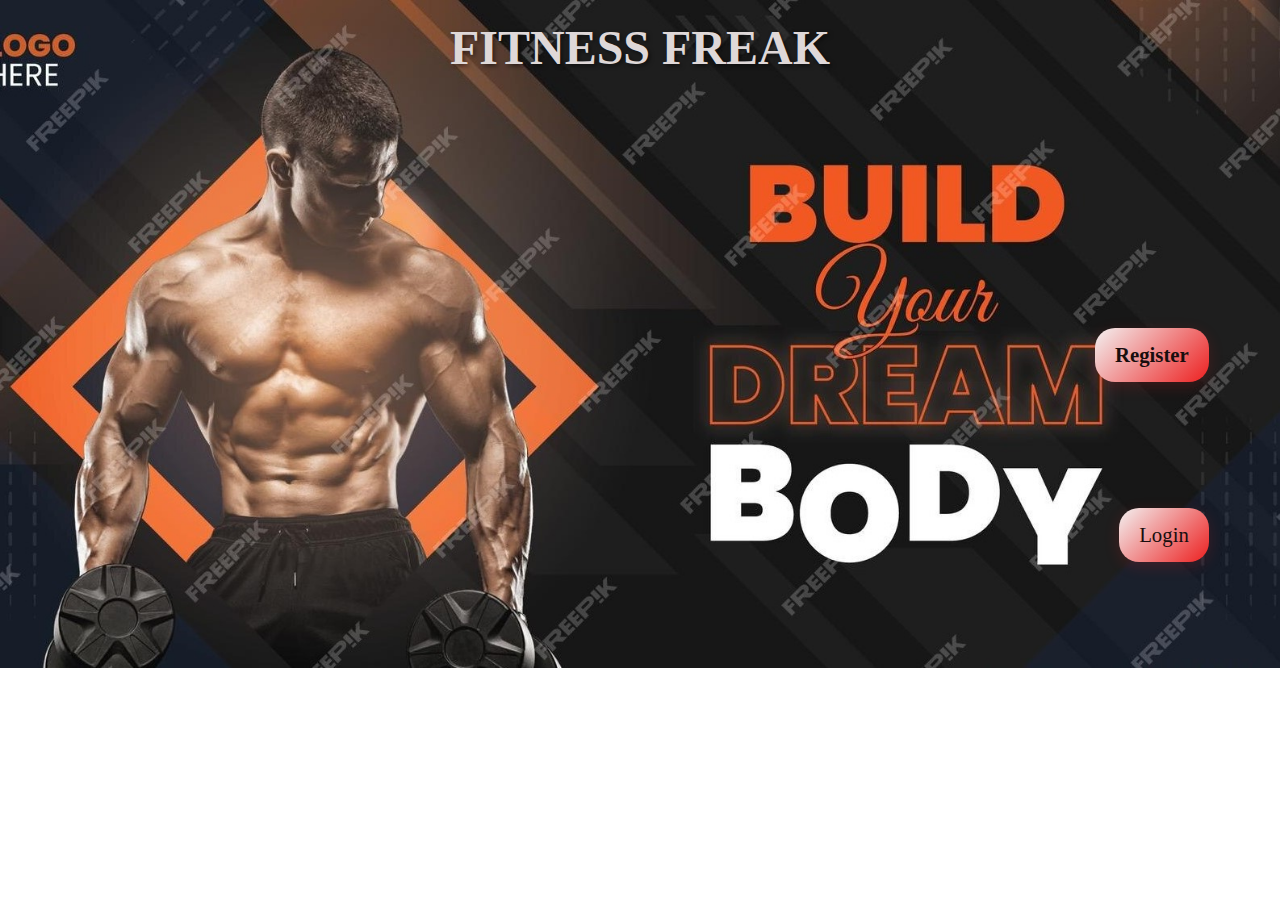
<file: templates/index.html>
<!DOCTYPE html>
<html lang="en">
<head>
    <meta charset="UTF-8">
    <meta name="viewport" content="width=device-width, initial-scale=1.0">
    <title>Homepage</title>
    <style>
        .register{
            text-align: right;
            margin-top: 20%;
            margin-right: 5%;
        }   
        .login{
            text-align: right;
            margin-top: 10%;
            margin-right: 5%;
        }   
        body{
            background-image: url("/static/gym2.jpg");
            background-repeat: no-repeat;
            background-size: cover;
        }
        H1{
            text-align: CENTER;
            color: #dfd8d8;
            text-shadow: 2px 2px 4px rgba(0, 0, 0, 0.5);
            font-size: 3em;
            margin-top: 20px;
        }
        
        button {
            padding: 15px 20px;
            font-size: 1.3em;
            border: none;
            border-radius: 20px;
            background: linear-gradient(135deg, #f3f1f1, #ed2020);
            color: rgb(24, 14, 14);
            cursor: pointer;
            transition: transform 0.3s ease, box-shadow 0.3s ease;
            box-shadow: 0 4px 15px rgba(224, 31, 31, 0.2);
            font-family:Georgia, 'Times New Roman', Times, serif;
        }

        button:hover {
            transform: translateY(-2px);
            box-shadow: 0 6px 20px rgba(205, 57, 57, 0.3);
            background: linear-gradient(135deg, #e04545, #f75f5f);
        }

        button a {
            color: rgb(235, 235, 235);
            text-decoration: none;
            font-weight: bold;
            text-transform: uppercase;
            letter-spacing: 1px;
            
        }

    </style>
</head>
<body>
    <h1>FITNESS FREAK</h1>
    <div class="register"><a href="/register"><button><b>Register</b></button></a></div>
    <div class="login"><a href="/login"><button>Login</button></a></div>
</body>
</html>
</file>
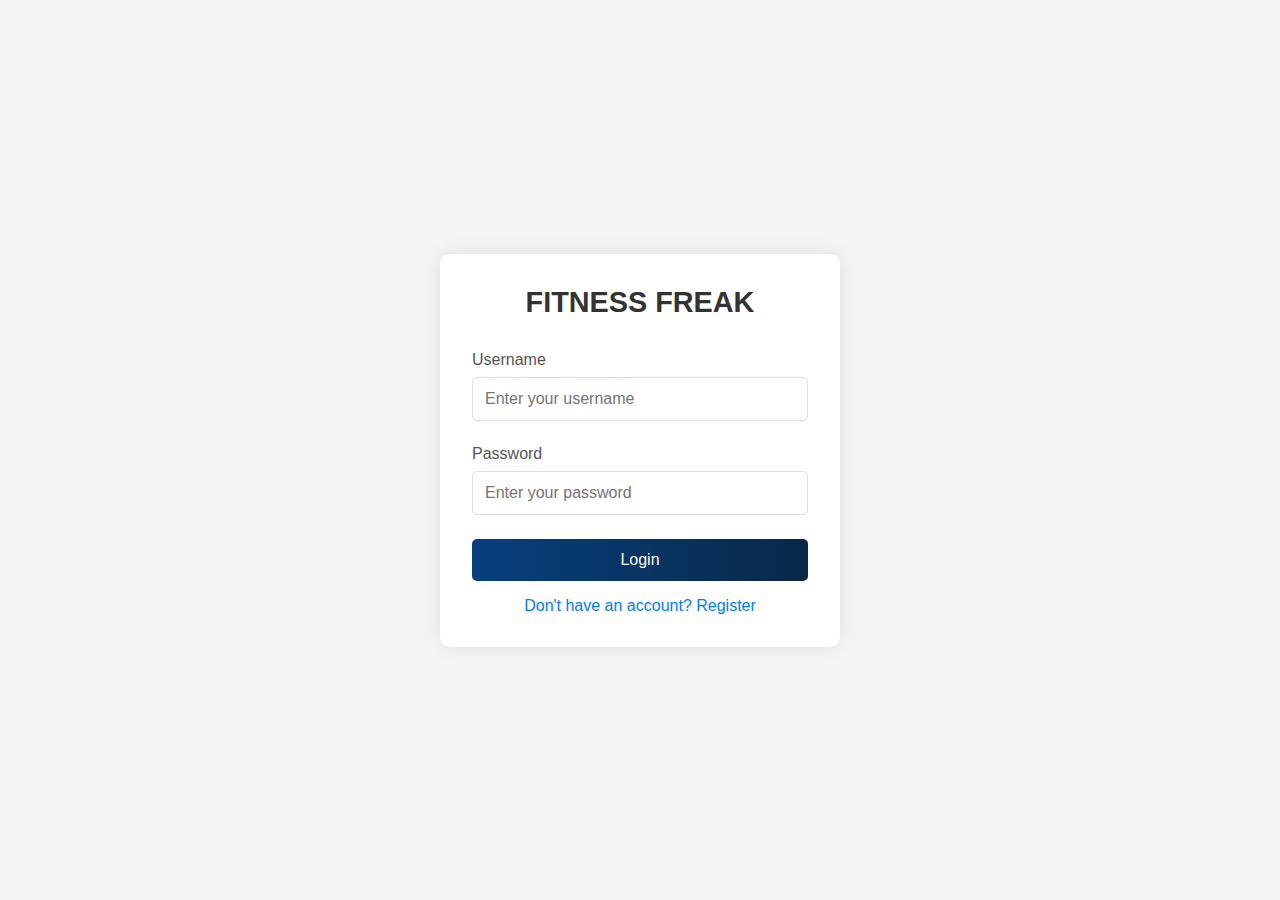
<file: templates/login.html>
<!DOCTYPE html>
<html lang="en">
<head>
    <meta charset="UTF-8">
    <meta name="viewport" content="width=device-width, initial-scale=1.0">
    <title>Login - Fitness Freak</title>
    <link rel="stylesheet" href="/static/css/style.css">
</head>
<body>
    <div class="container">
        <h1 class="form-title">FITNESS FREAK</h1>
        <form action="" method="POST">
            <div class="form-group">
                <label for="username">Username</label>
                <input type="text" id="username" name="username" class="form-control" placeholder="Enter your username" required>
            </div>
            
            <div class="form-group">
                <label for="password">Password</label>
                <input type="password" id="password" name="password" class="form-control" placeholder="Enter your password" required>
            </div>

            <button type="submit" class="btn">Login</button>
        </form>
        <a href="/register" class="form-link">Don't have an account? Register</a>
    </div>
</body>
</html>
</file>
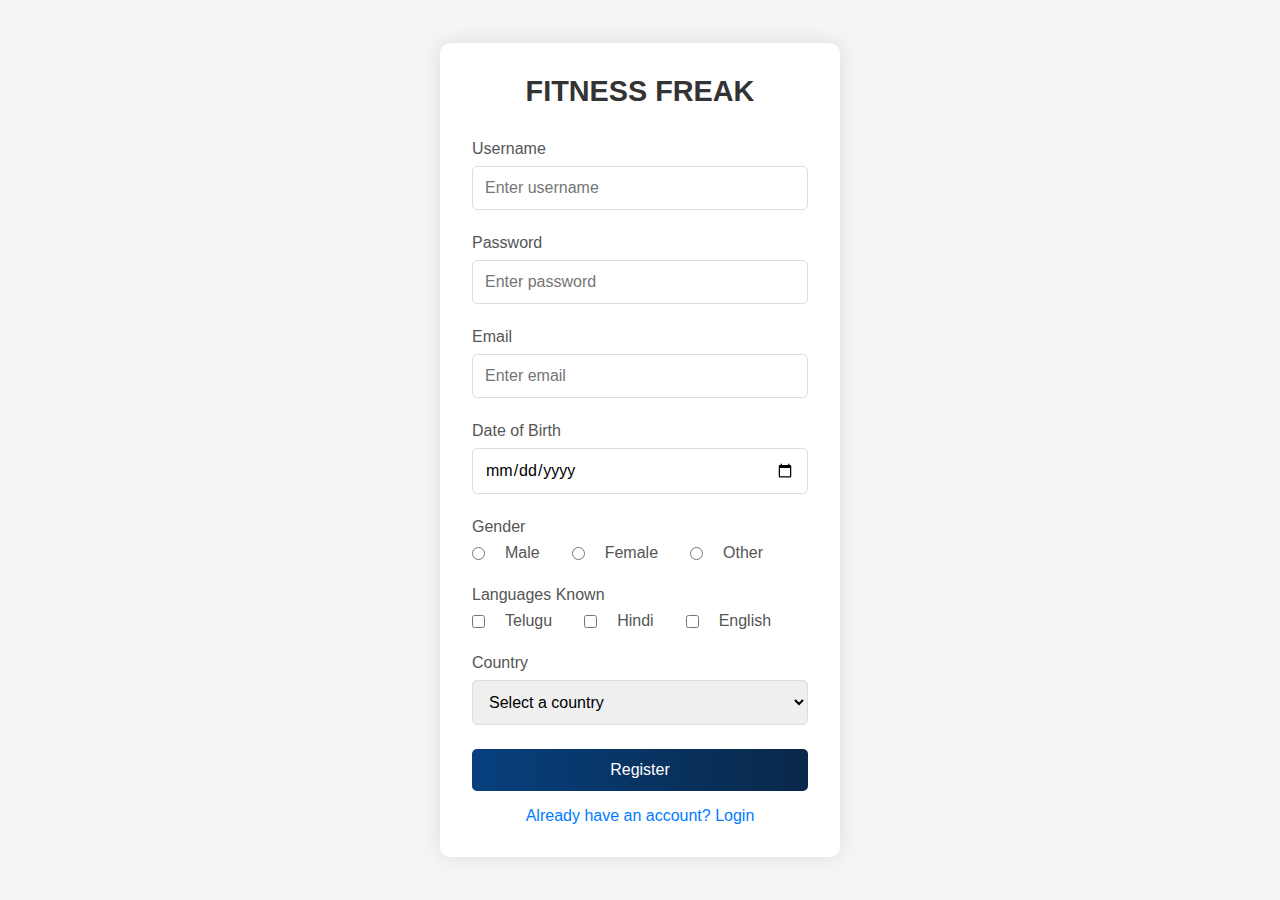
<file: templates/register.html>
<!DOCTYPE html>
<html lang="en">
<head>
    <meta charset="UTF-8">
    <meta name="viewport" content="width=device-width, initial-scale=1.0">
    <title>Register - Fitness Freak</title>
    <link rel="stylesheet" href="/static/css/style.css">
</head>
<body>
    <div class="container">
        <h1 class="form-title">FITNESS FREAK</h1>
        <form action="" method="POST">
            <div class="form-group">
                <label for="username">Username</label>
                <input type="text" id="username" name="username" class="form-control" placeholder="Enter username" required>
            </div>

            <div class="form-group">
                <label for="password">Password</label>
                <input type="password" id="password" name="password" class="form-control" placeholder="Enter password" required>
            </div>

            <div class="form-group">
                <label for="email">Email</label>
                <input type="email" id="email" name="email" class="form-control" placeholder="Enter email" required>
            </div>

            <div class="form-group">
                <label for="dob">Date of Birth</label>
                <input type="date" id="dob" name="dob" class="form-control" required>
            </div>

            <div class="form-group">
                <label>Gender</label>
                <div class="form-check">
                    <input type="radio" id="male" name="gender" value="Male" class="form-control-radio" required>
                    <label for="male">Male</label>
                    <input type="radio" id="female" name="gender" value="Female" class="form-control-radio">
                    <label for="female">Female</label>
                    <input type="radio" id="other" name="gender" value="Other" class="form-control-radio">
                    <label for="other">Other</label>
                </div>
            </div>

            <div class="form-group">
                <label>Languages Known</label>
                <div class="form-check">
                    <input type="checkbox" id="telugu" name="languages" value="Telugu" class="form-control-checkbox">
                    <label for="telugu">Telugu</label>
                    <input type="checkbox" id="hindi" name="languages" value="Hindi" class="form-control-checkbox">
                    <label for="hindi">Hindi</label>
                    <input type="checkbox" id="english" name="languages" value="English" class="form-control-checkbox">
                    <label for="english">English</label>
                </div>
            </div>

            <div class="form-group">
                <label for="country">Country</label>
                <select id="country" name="country" class="form-control" required>
                    <option value="">Select a country</option>
                    <option value="usa">USA</option>
                    <option value="india">India</option>
                </select>
            </div>

            <button type="submit" class="btn">Register</button>
        </form>
        <a href="/login" class="form-link">Already have an account? Login</a>
    </div>
</body>
</html>
</file>
<file: static/css/style.css>
/* General Styles */
* {
    margin: 0;
    padding: 0;
    box-sizing: border-box;
    font-family: 'Arial', sans-serif;
}

body {
    background-color: #f5f5f5;
    display: flex;
    justify-content: center;
    align-items: center;
    min-height: 100vh;
    padding: 20px;
}

/* Container Styles */
.container {
    background-color: #ffffff;
    padding: 2rem;
    border-radius: 10px;
    box-shadow: 0 0 20px rgba(0, 0, 0, 0.1);
    width: 100%;
    max-width: 400px;
    transition: transform 0.3s ease, box-shadow 0.3s ease;
}

.container:hover {
    transform: translateY(-5px);
    box-shadow: 0 8px 30px rgba(0, 0, 0, 0.15);
}

/* Login Page Specific Styles */
.container form {
    margin-bottom: 1rem;
}

/* Form Styles */
.form-group {
    margin-bottom: 1.5rem;
}

.form-title {
    text-align: center;
    color: #333;
    margin-bottom: 2rem;
    font-size: 1.8rem;
}

/* Input Styles */
.form-control {
    width: 100%;
    padding: 12px;
    border: 1px solid #ddd;
    border-radius: 5px;
    font-size: 1rem;
    transition: border-color 0.3s ease;
}

.form-control:focus {
    outline: none;
    border-color: #007bff;
    box-shadow: 0 0 0 3px rgba(0, 123, 255, 0.15);
    transform: translateY(-1px);
}

/* Label Styles */
label {
    display: block;
    margin-bottom: 0.5rem;
    color: #555;
    font-weight: 500;
}

/* Button Styles */
.btn {
    width: 100%;
    padding: 12px;
    background: linear-gradient(to right, #07407e, #092849);
    color: white;
    border: none;
    border-radius: 5px;
    font-size: 1rem;
    cursor: pointer;
    transition: transform 0.3s ease, box-shadow 0.3s ease;
}

.btn:hover {
    transform: translateY(-2px);
    box-shadow: 0 4px 15px rgba(0, 123, 255, 0.2);
    background: linear-gradient(to right, #0056b3, #004494);
}

/* Link Styles */
.links-container {
    display: flex;
    flex-direction: column;
    gap: 0.5rem;
    margin-top: 1rem;
    text-align: center;
}

.form-link {
    display: block;
    text-align: center;
    margin-top: 1rem;
    color: #007bff;
    text-decoration: none;
}

.form-link:hover {
    text-decoration: underline;
}

/* Radio and Checkbox Styles */
.form-check {
    display: flex;
    gap: 1rem;
    flex-wrap: wrap;
    align-items: center;
    margin-top: 0.5rem;
}

.form-control-radio,
.form-control-checkbox {
    margin-right: 0.25rem;
}

.form-check label {
    margin-right: 1rem;
    margin-bottom: 0;
}

/* Responsive Design */
@media (max-width: 480px) {
    .container {
        padding: 1.5rem;
    }
    
    .form-title {
        font-size: 1.5rem;
    }
}
</file>
